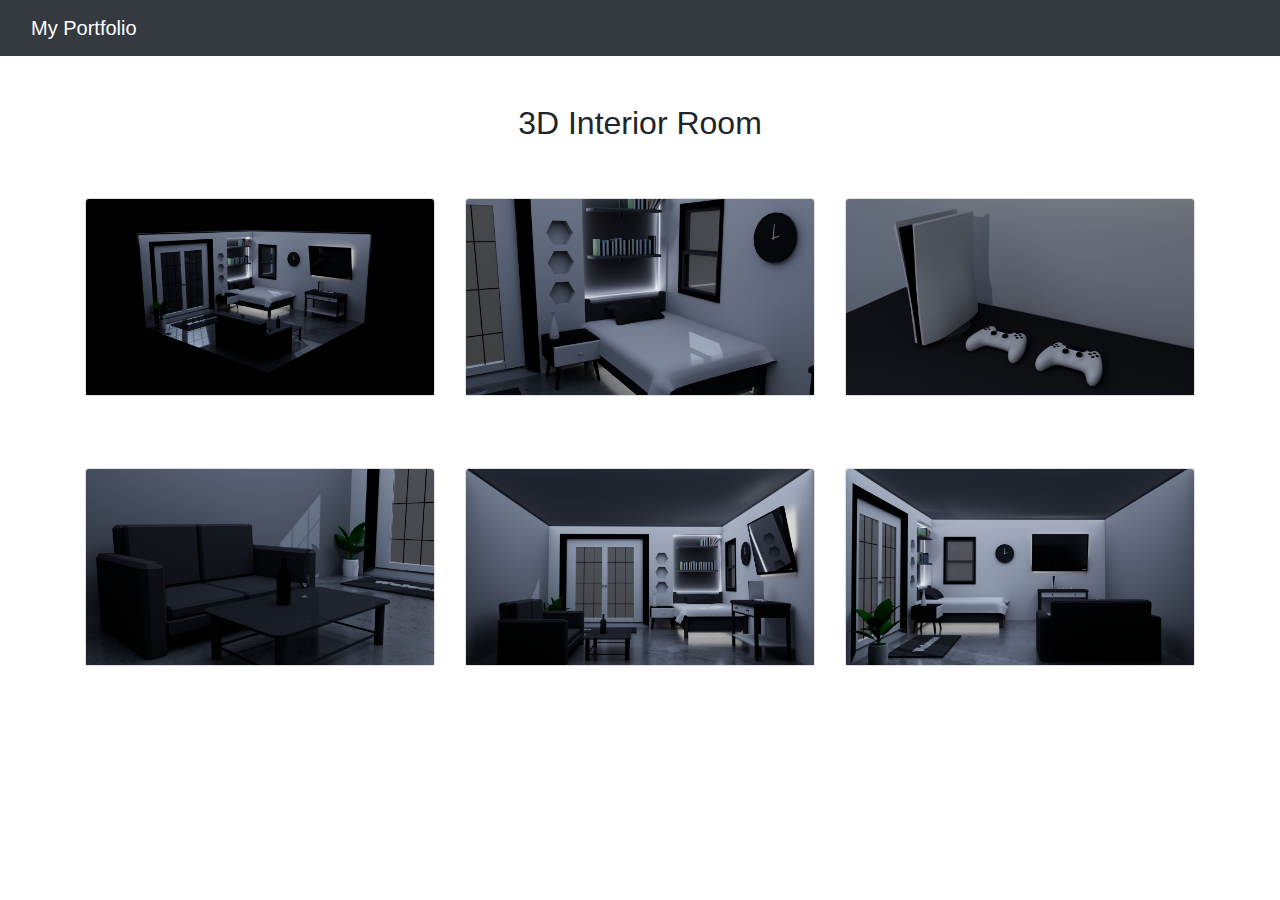
<file: rush/3D_Interior.html>
<!DOCTYPE html>
<html lang="en">

<head>
    <meta charset="UTF-8">
    <meta name="viewport" content="width=device-width, initial-scale=1.0">
    <title>My Projects</title>
    <link rel="preconnect" href="https://fonts.googleapis.com">
    <link rel="preconnect" href="https://fonts.gstatic.com" crossorigin>
    <link href="https://fonts.googleapis.com/css2?family=Kanit:wght@300&display=swap" rel="stylesheet">
    <link rel="stylesheet" href="https://cdn.jsdelivr.net/npm/bootstrap@4.3.1/dist/css/bootstrap.min.css"
        integrity="sha384-ggOyR0iXCbMQv3Xipma34MD+dH/1fQ784/j6cY/iJTQUOhcWr7x9JvoRxT2MZw1T" crossorigin="anonymous">

    <link rel="stylesheet" href="https://cdnjs.cloudflare.com/ajax/libs/twitter-bootstrap/5.0.1/css/bootstrap.min.css"
        integrity="sha512-wXB8W5n5pmTykQu17yU+7KU8fw6J4Zcy1tiX9Dfc/NM4nlq3aQkVfLgvt+B1GvHxag+LdyV7m1meXlDv7A50jg=="
        crossorigin="anonymous" referrerpolicy="no-referrer" />
    <style>
        .project-img {
            width: 100%;
            height: auto;
        }

        .expanded-image {
            position: fixed;
            top: 0;
            left: 0;
            width: 100%;
            height: 100%;
            object-fit: contain;
            z-index: 10;
        }
    </style>

</head>

<body>
    <header>
        <nav class="navbar navbar-expand-md navbar-dark bg-dark">
            <div class="container-fluid">
                <a class="navbar-brand" href="mon.html">My Portfolio</a>
            </div>
        </nav>
    </header>
    <main>
        <section id="portfolio">
            <div class="container py-5">
                <div class="row">
                    <div class="col-md-8 mx-auto text-center">
                        <h2>3D Interior Room</h2>
                    </div>
                </div>
                <div class="row mt-5">
                    <div class="col-md-4">
                        <div class="card mb-4">
                            <img src="./img/pro_image/01.jpg" class="card-img-top project-img"
                                onclick="expandImage(this)">
                        </div>
                    </div>
                    <div class="col-md-4">
                        <div class="card mb-4">
                            <img src="./img/pro_image/2.jpg"  class="card-img-top project-img"
                                onclick="expandImage(this)">
                        </div>
                    </div>
                    <div class="col-md-4">
                        <div class="card mb-4">
                            <img src="./img/pro_image/3.jpg"  class="card-img-top project-img"
                                onclick="expandImage(this)">
                        </div>
                    </div>
                </div>
                <div class="row mt-5">
                    <div class="col-md-4">
                        <div class="card mb-4">
                            <img src="./img/pro_image/4.jpg"  class="card-img-top project-img"
                                onclick="expandImage(this)">
                        </div>
                    </div>
                    <div class="col-md-4">
                        <div class="card mb-4">
                            <img src="./img/pro_image/5.jpg"  class="card-img-top project-img"
                                onclick="expandImage(this)">
                        </div>
                    </div>
                    <div class="col-md-4">
                        <div class="card mb-4">
                            <img src="./img/pro_image/6.jpg"  class="card-img-top project-img"
                                onclick="expandImage(this)">
                        </div>
                    </div>
                </div>
            </div>
        </section>
    </main>

    <script src="3D_Interior.js"></script>
</body>

</html>
</file>
